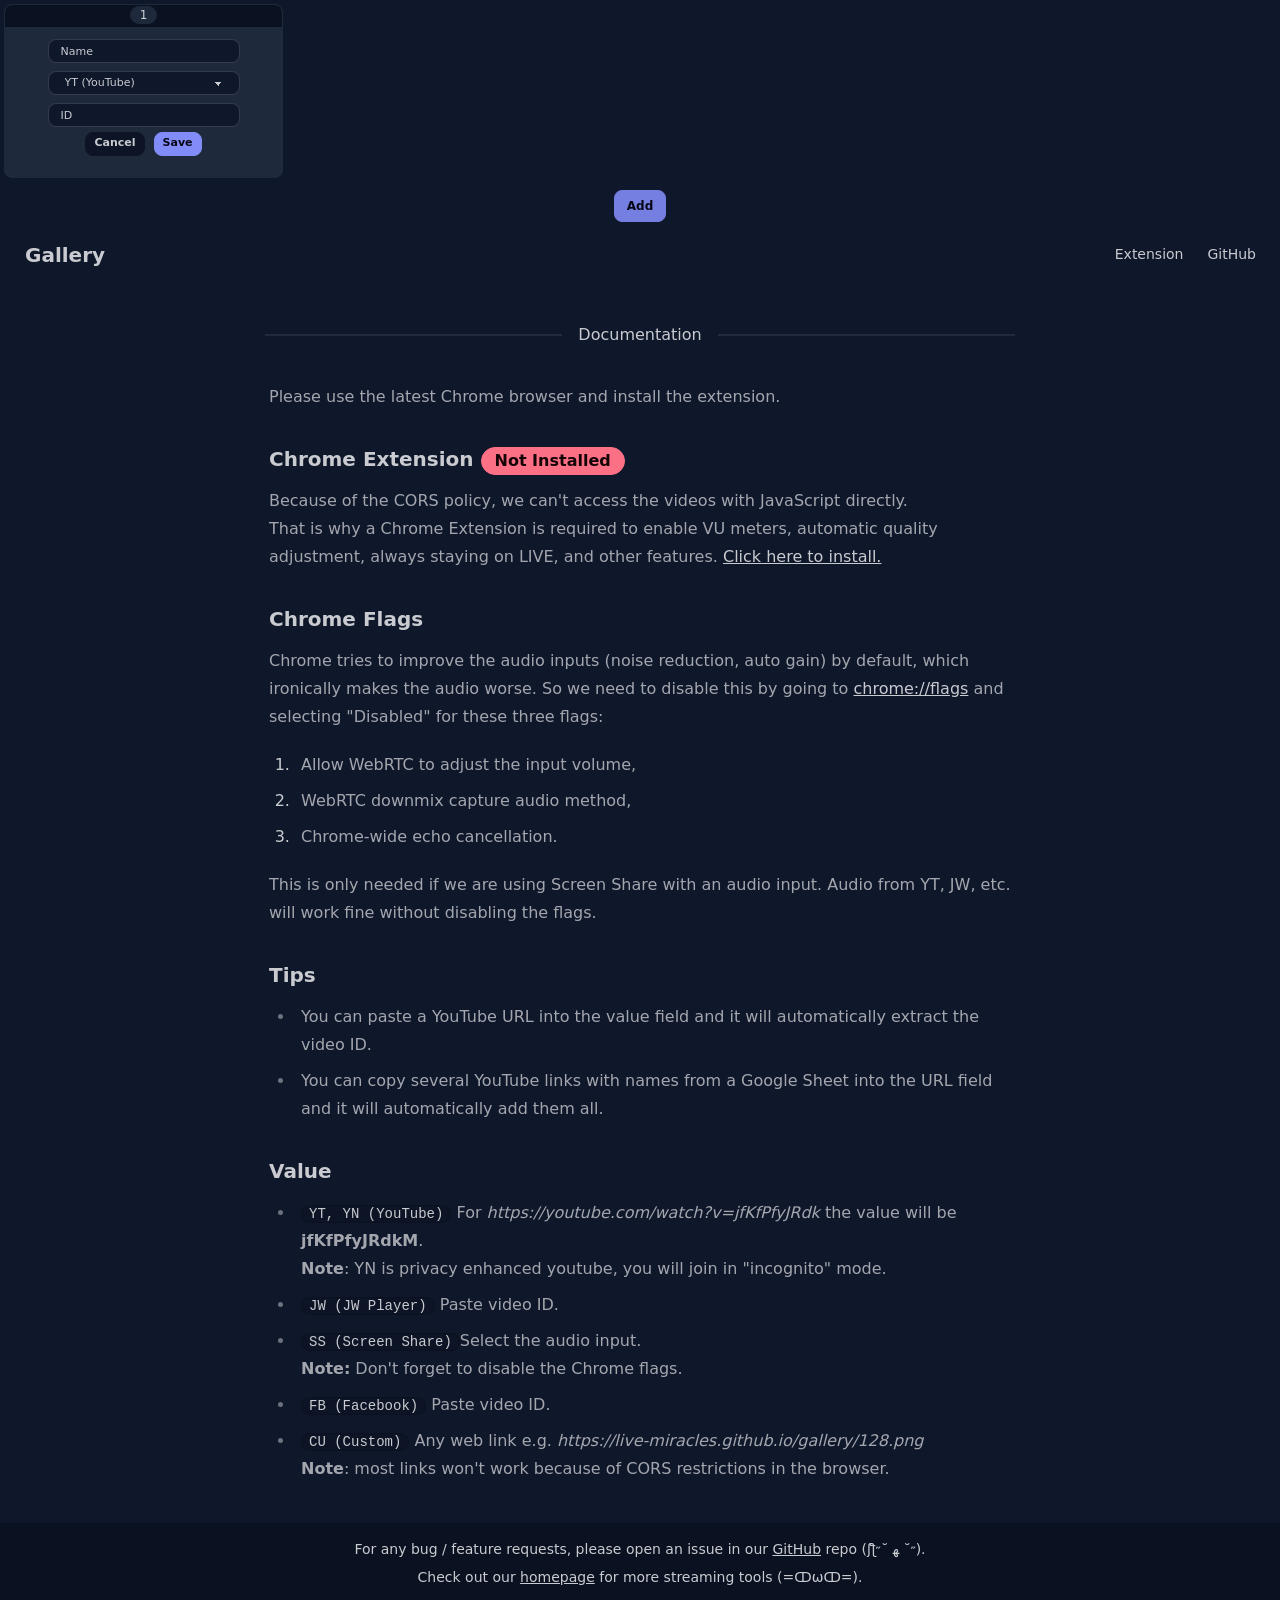
<file: index.html>
<!doctype html>
<html lang="en" data-theme="night">
  <head>
    <meta charset="UTF-8" />
    <meta name="viewport" content="width=device-width, initial-scale=1.0" />
    <title>Gallery</title>
    <link rel="icon" type="image/png" href="./128.png" />
    <link rel="stylesheet" href="./output.css" />
    <script type="module" src="./script.js" defer></script>
    <script src="./Sortable.min.js"></script>
  </head>
  <body class="bg-base-100 text-base-content">
    <div class="flex flex-col items-center">
      <div class="flex w-full flex-wrap" id="gallery"></div>
      <button id="add-box-btn" class="btn btn-active btn-secondary btn-sm mt-2">Add</button>
    </div>

    <div class="prose rounded-box border-error text-error m-3 mx-auto border-2 p-2" id="outdated-extension-warning" style="display: none">
      <b>Warning:</b> You're using an outdated Chrome extension version "<span id="ext-version"></span>". Please
      <a class="link" href="/gallery-ext/#update">update</a> it to the latest version "<span id="gal-version">4.0.0</span>", as some features might
      not work properly.
    </div>

    <div class="navbar bg-base-100">
      <div class="flex-1">
        <a class="btn btn-ghost text-xl" href="/">Gallery</a>
      </div>
      <div class="flex-none">
        <ul class="menu menu-horizontal px-1">
          <li>
            <a href="/gallery-ext/">Extension</a>
          </li>
          <li><a href="https://github.com/live-miracles/gallery/">GitHub</a></li>
        </ul>
      </div>
    </div>

    <div class="m-auto mt-5 w-[750px] px-1" style="display: none" id="controls">
      <div class="mb-4 flex items-center gap-1">
        <input id="gallery-url" type="text" placeholder="URL" class="input input-xs ml-0 flex-1" />

        <button id="update-gallery-url" class="btn btn-secondary btn-xs">
          <svg class="h-4 w-4 fill-current" xmlns="http://www.w3.org/2000/svg" viewBox="0 0 448 512">
            <path
              d="M438.6 278.6c12.5-12.5 12.5-32.8 0-45.3l-160-160c-12.5-12.5-32.8-12.5-45.3 0s-12.5 32.8 0 45.3L338.8 224 32 224c-17.7 0-32 14.3-32 32s14.3 32 32 32l306.7 0L233.4 393.4c-12.5 12.5-12.5 32.8 0 45.3s32.8 12.5 45.3 0l160-160z" />
          </svg>
        </button>
        <button id="last-gallery-url" class="btn btn-secondary btn-xs">last</button>
      </div>

      <div class="divider mx-auto mt-10 w-[750px]">Controls</div>

      <div class="s">
        <label class="relative inline-flex cursor-pointer items-center">
          <input type="checkbox" id="audioLevels" class="url-param toggle toggle-secondary m-0" checked />
          <span class="text-md ms-3">Draw audio levels</span>
        </label>
      </div>
      <div>
        <label class="relative inline-flex cursor-pointer items-center">
          <input type="checkbox" id="noAudioBlink" class="url-param toggle toggle-secondary m-0" disabled />
          <span class="text-md ms-3">Blink if no audio for over 5 seconds</span>
        </label>
      </div>
      <div class="mb-4">
        <label class="relative inline-flex cursor-pointer items-center">
          <input type="checkbox" id="mute-rotation" class="url-param toggle toggle-secondary m-0" />
          <span class="text-md ms-3 whitespace-nowrap">Auto unmute boxes one by one</span>
          <input
            type="text"
            id="rotation-boxes"
            class="url-param input input-xs mx-1 my-0 w-[250px]"
            placeholder="boxes e.g. 1 2 5, if empty takes all" />
          <input type="number" id="rotation-time" class="url-param input input-xs mx-0 my-0 w-14" placeholder="sec" value="5" />
        </label>
      </div>
      <div>
        <label class="relative inline-flex cursor-pointer items-center">
          <input type="checkbox" id="autoLive" class="url-param toggle toggle-secondary m-0" checked />
          <span class="text-md ms-3">YouTube: automatically switch to LIVE</span>
        </label>
      </div>
      <div class="mb-4">
        <label class="relative inline-flex cursor-pointer items-center">
          <button id="setQuality" class="btn btn-outline btn-secondary btn-xs">Lowest Quality</button>
          <span class="text-md ms-3">YouTube: Select the lowest quality (resolution) for all videos</span>
        </label>
      </div>
    </div>

    <div class="divider mx-auto my-10 w-[750px]">Documentation</div>

    <div class="prose m-auto w-[760px] max-w-[750px] px-1">
      <p>Please use the latest Chrome browser and install the extension.</p>

      <h3>
        Chrome Extension
        <!-- badge-success (for tailwind to include this class) -->
        <span id="installedBadge" class="badge badge-error badge-lg">Not Installed</span>
      </h3>
      <p>
        Because of the CORS policy, we can't access the videos with JavaScript directly.
        <br />
        That is why a Chrome Extension is required to enable VU meters, automatic quality adjustment, always staying on LIVE, and other features.
        <a class="link" href="/gallery-ext/">Click here to install.</a>
      </p>

      <h3>Chrome Flags</h3>
      Chrome tries to improve the audio inputs (noise reduction, auto gain) by default, which ironically makes the audio worse. So we need to disable
      this by going to <a class="link">chrome://flags</a> and selecting "Disabled" for these three flags:
      <ol>
        <li>Allow WebRTC to adjust the input volume,</li>
        <li>WebRTC downmix capture audio method,</li>
        <li>Chrome-wide echo cancellation.</li>
      </ol>

      This is only needed if we are using Screen Share with an audio input. Audio from YT, JW, etc. will work fine without disabling the flags.

      <h3>Tips</h3>
      <ul>
        <li>You can paste a YouTube URL into the value field and it will automatically extract the video ID.</li>
        <li>You can copy several YouTube links with names from a Google Sheet into the URL field and it will automatically add them all.</li>
      </ul>

      <h3>Value</h3>
      <ul>
        <li>
          <code>YT, YN (YouTube)</code> For <i>https://youtube.com/watch?v=jfKfPfyJRdk</i> the value will be <b>jfKfPfyJRdkM</b>.
          <br />
          <b>Note</b>: YN is privacy enhanced youtube, you will join in "incognito" mode.
        </li>
        <li><code>JW (JW Player)</code> Paste video ID.</li>
        <li>
          <code>SS (Screen Share)</code>Select the audio input.
          <br />
          <b>Note:</b> Don't forget to disable the Chrome flags.
        </li>
        <li><code>FB (Facebook)</code> Paste video ID.</li>
        <li>
          <code>CU (Custom)</code> Any web link e.g. <i>https://live-miracles.github.io/gallery/128.png</i><br />
          <b>Note</b>: most links won't work because of CORS restrictions in the browser.
        </li>
      </ul>
    </div>

    <footer class="footer footer-center bg-base-300 text-base-content mt-10 p-4">
      <aside>
        <p>
          For any bug / feature requests, please open an issue in our
          <a class="link" href="https://github.com/live-miracles/gallery/">GitHub</a> repo (ʃƪ˶˘ ﻬ ˘˶).
        </p>
        <p>Check out our <a class="link" href="/">homepage</a> for more streaming tools (=ↀωↀ=).</p>
      </aside>
    </footer>
  </body>
</html>
</file>
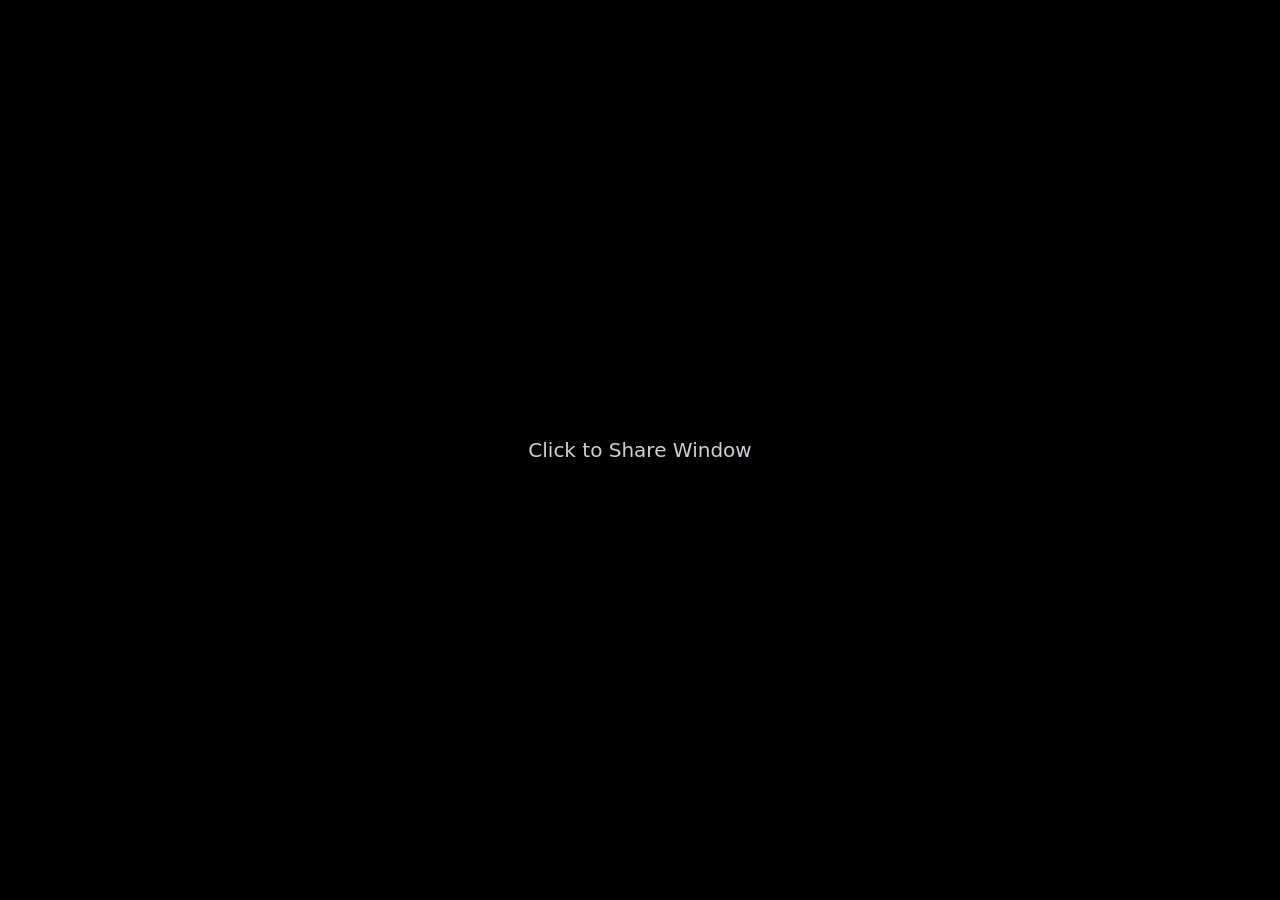
<file: screen-share.html>
<!doctype html>
<html lang="en" data-theme="night">
  <head>
    <meta charset="UTF-8" />
    <meta name="viewport" content="width=device-width, initial-scale=1.0" />
    <title>Screen Share</title>
    <link rel="stylesheet" href="./output.css" />
  </head>
  <body class="text-base-content text-neutral-content h-screen w-screen bg-black">
    <div class="hover:bg-neutral relative h-full w-full cursor-pointer" onclick="captureWindow()">
      <video class="absolute inset-0 h-full w-full object-contain pr-[20px]"></video>
      <span class="absolute inset-0 flex items-center justify-center text-center text-xl"> Click to Share Window </span>
    </div>

    <script>
      const video = document.querySelector('video');
      const span = document.querySelector('span');

      async function captureWindow() {
        try {
          const screenStream = await navigator.mediaDevices.getDisplayMedia({
            video: { displaySurface: 'window' },
          });

          const audioStream = await navigator.mediaDevices.getUserMedia({
            audio: true,
            video: false,
          });

          const combinedStream = new MediaStream([...screenStream.getVideoTracks(), ...audioStream.getAudioTracks()]);

          video.srcObject = combinedStream;
          span.classList.add('hidden');
          video.play();

          screenStream.getVideoTracks()[0].addEventListener('ended', () => {
            span.classList.remove('hidden');
          });
        } catch (error) {
          console.error('Error accessing media devices:', error);
        }
      }
    </script>
  </body>
</html>
</file>
